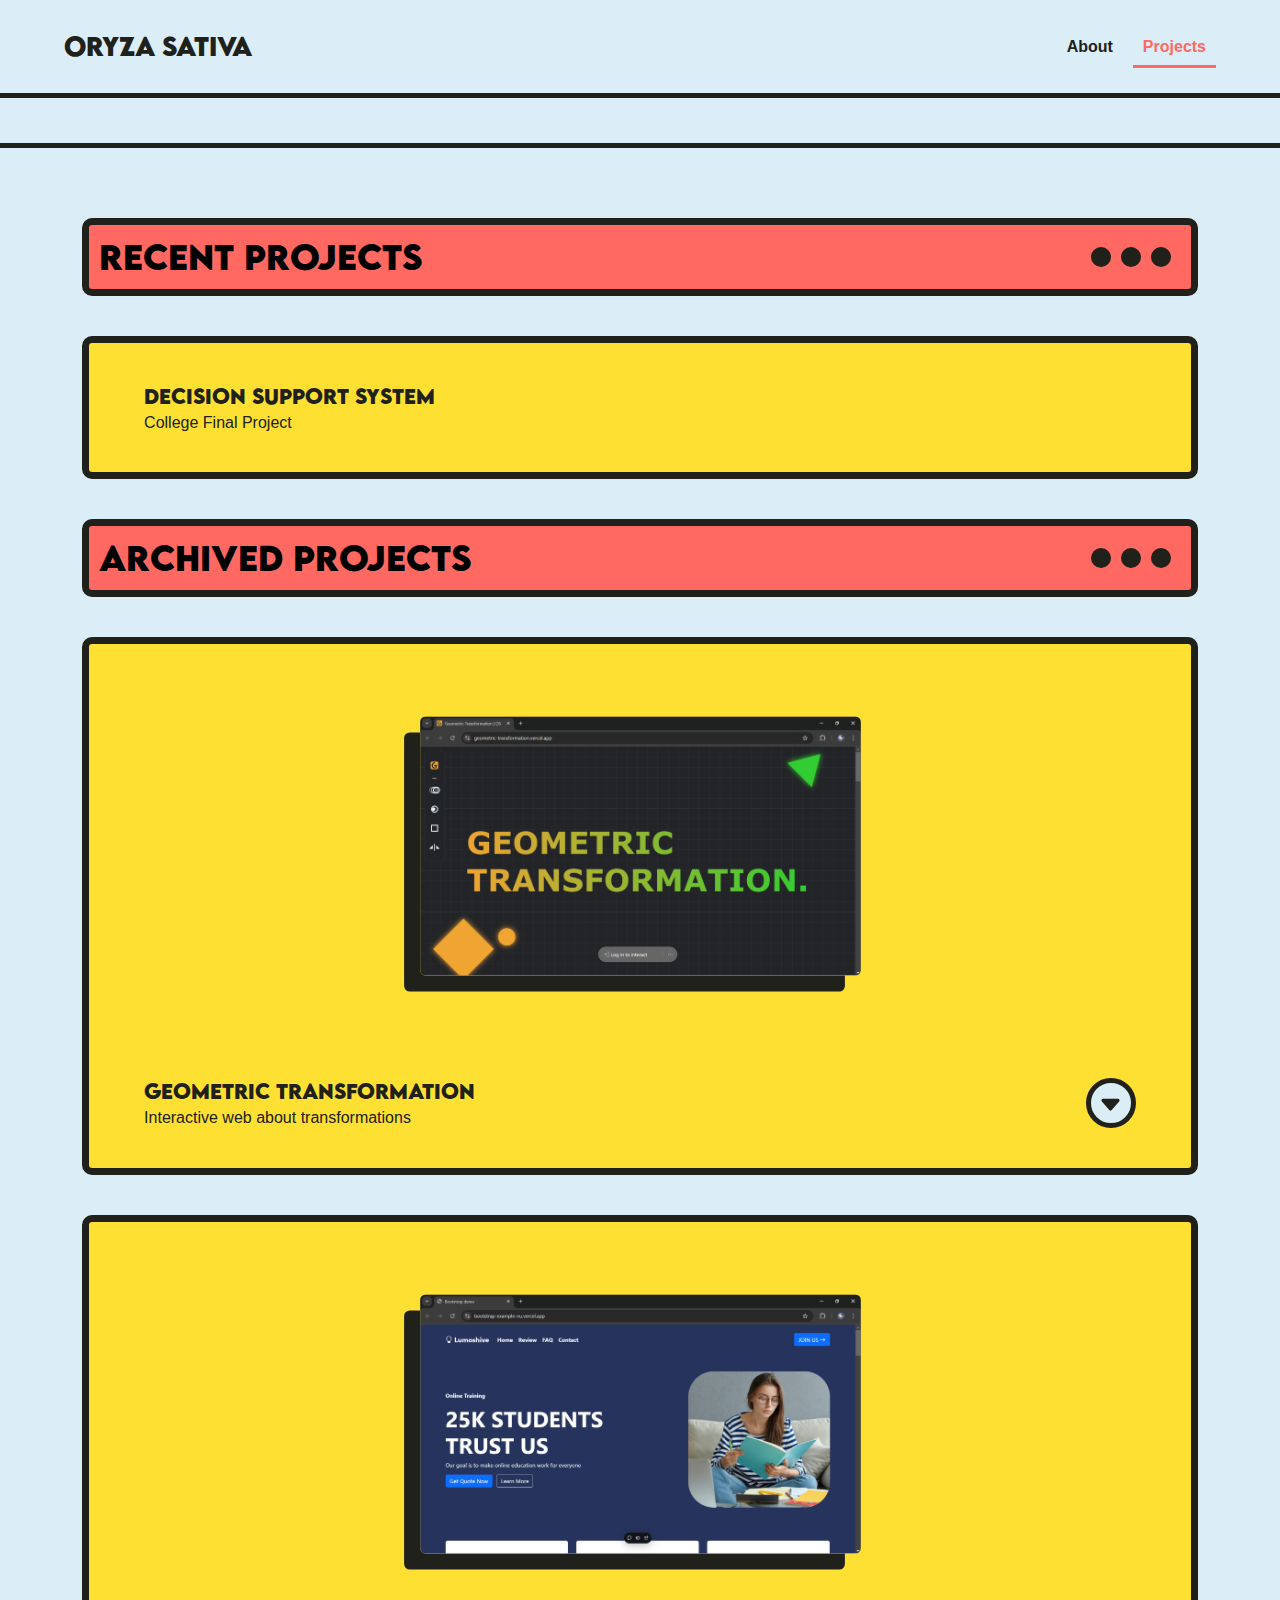
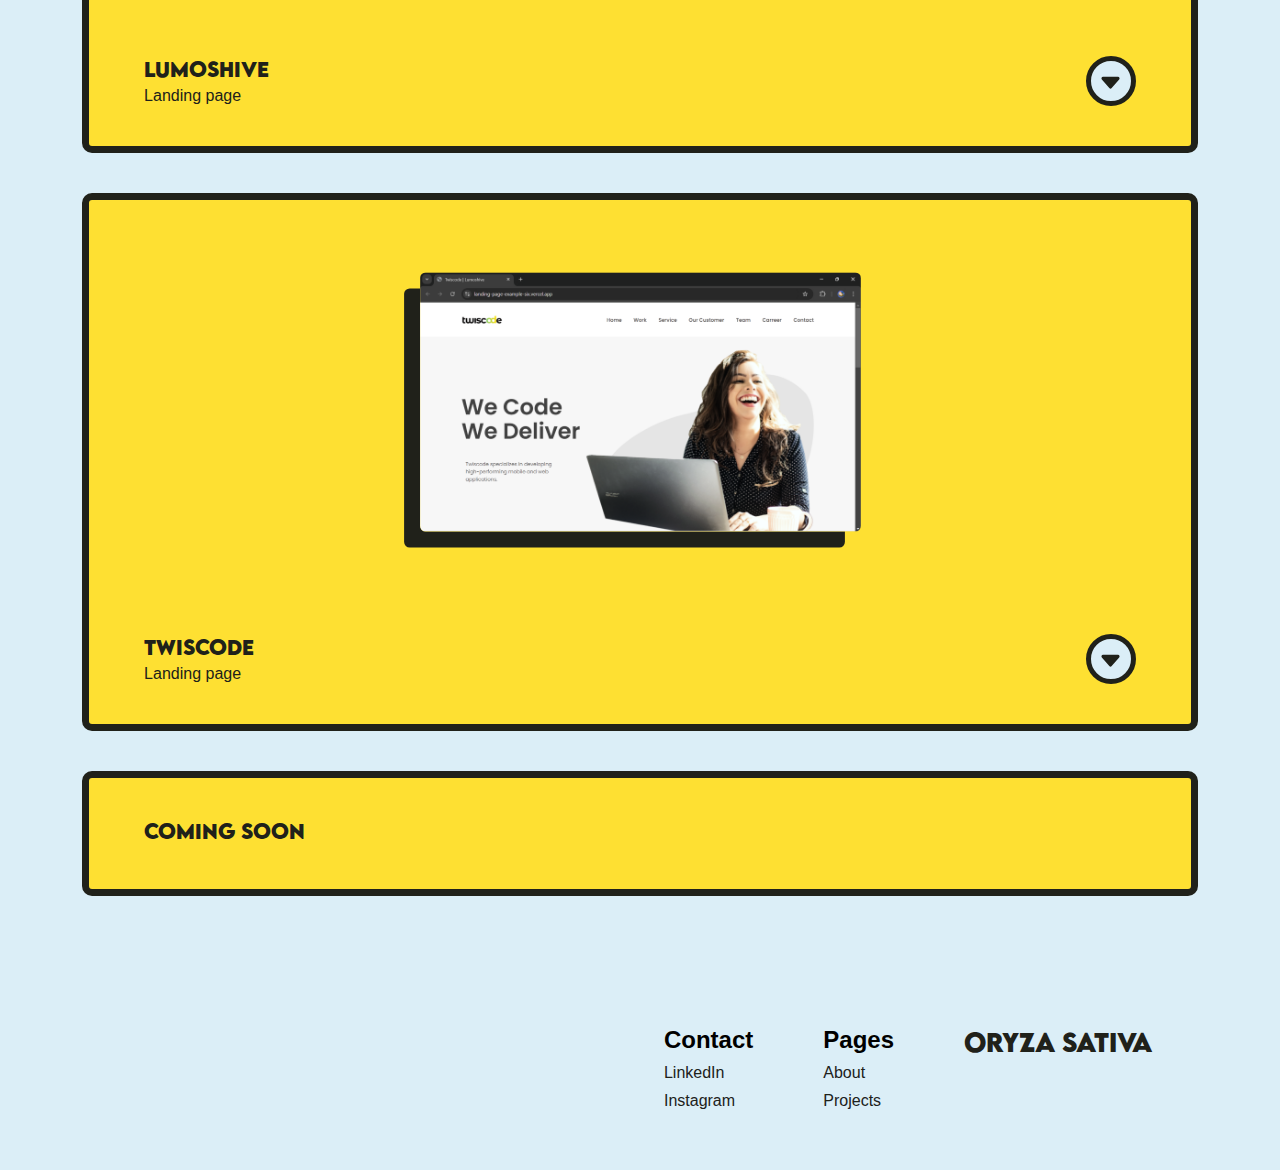
<file: projects.html>
<!DOCTYPE html>
<html lang="en">
  <head>
    <meta charset="UTF-8" />
    <meta name="viewport" content="width=device-width, initial-scale=1.0" />
    <title>Portfolio | Oryza Sativa</title>
    <meta
      name="description"
      content="Oryza Sativa, a front-end developer who loves design and programming. You can check my other projects and contact me here"
    />
    <link
      rel="shortcut icon"
      href="assets/img/favicon.png"
      type="image/x-icon"
    />
    <link
      rel="shortcut icon"
      href="assets/img/favicon@4x.png"
      type="image/x-icon"
    />
    <link rel="stylesheet" href="css/style.css" />
  </head>
  <body class="projects-page">
    <nav class="navbar">
      <a href="/" class="logo">ORYZA SATIVA</a>
      <a href="/" class="logo-short">OS</a>
      <div>
        <ul class="nav-links">
          <li><a href="/">About</a></li>
          <li>
            <a href="/" class="about-short">
              <svg
                xmlns="http://www.w3.org/2000/svg"
                width="25"
                height="25"
                fill="currentColor"
                class="bi bi-person"
                viewBox="0 0 16 16"
              >
                <path
                  d="M8 8a3 3 0 1 0 0-6 3 3 0 0 0 0 6m2-3a2 2 0 1 1-4 0 2 2 0 0 1 4 0m4 8c0 1-1 1-1 1H3s-1 0-1-1 1-4 6-4 6 3 6 4m-1-.004c-.001-.246-.154-.986-.832-1.664C11.516 10.68 10.289 10 8 10s-3.516.68-4.168 1.332c-.678.678-.83 1.418-.832 1.664z"
                />
              </svg>
            </a>
          </li>
          <li><a href="projects.html" class="active-page">Projects</a></li>
          <li>
            <a href="projects.html" class="active-page projects-short">
              <svg
                xmlns="http://www.w3.org/2000/svg"
                width="25"
                height="25"
                fill="currentColor"
                class="bi bi-window-dock"
                viewBox="0 0 16 16"
              >
                <path
                  d="M3.5 11a.5.5 0 0 0-.5.5v1a.5.5 0 0 0 .5.5h1a.5.5 0 0 0 .5-.5v-1a.5.5 0 0 0-.5-.5zm3.5.5a.5.5 0 0 1 .5-.5h1a.5.5 0 0 1 .5.5v1a.5.5 0 0 1-.5.5h-1a.5.5 0 0 1-.5-.5zm4.5-.5a.5.5 0 0 0-.5.5v1a.5.5 0 0 0 .5.5h1a.5.5 0 0 0 .5-.5v-1a.5.5 0 0 0-.5-.5z"
                />
                <path
                  d="M14 1a2 2 0 0 1 2 2v10a2 2 0 0 1-2 2H2a2 2 0 0 1-2-2V3a2 2 0 0 1 2-2zM2 14h12a1 1 0 0 0 1-1V5H1v8a1 1 0 0 0 1 1M2 2a1 1 0 0 0-1 1v1h14V3a1 1 0 0 0-1-1z"
                />
              </svg>
            </a>
          </li>
        </ul>
      </div>
    </nav>

    <div class="slider">
      <div class="link-mobile" id="link-mobile">
        <a href="/"><h3>Home</h3></a>
        <a href="projects.html#recent"><h3>Recent</h3></a>
        <a href="projects.html#archived"><h3>Archived</h3></a>
        <a href="index.html#testimoni"><h3>Testimoni</h3></a>
        <a href="index.html#contact"><h3>Contact</h3></a>
      </div>
      <div class="more-button">
        <svg
          xmlns="http://www.w3.org/2000/svg"
          width="30"
          height="30"
          fill="currentColor"
          class="bi bi-chevron-down"
          viewBox="0 0 16 16"
        >
          <path
            fill-rule="evenodd"
            d="M1.646 4.646a.5.5 0 0 1 .708 0L8 10.293l5.646-5.647a.5.5 0 0 1 .708.708l-6 6a.5.5 0 0 1-.708 0l-6-6a.5.5 0 0 1 0-.708"
          />
        </svg>
      </div>
      <div class="link-list">
        <a href="/" class="link-item" style="--position: 1"><h3>Home</h3></a>
        <a href="index.html#testimoni" class="link-item" style="--position: 2"
          ><h3>Testimoni</h3></a
        >
        <a href="projects.html#archived" class="link-item" style="--position: 3"
          ><h3>Archived</h3></a
        >
        <a href="index.html#contact" class="link-item" style="--position: 4"
          ><h3>Contact</h3></a
        >
        <a href="projects.html#recent" class="link-item" style="--position: 5"
          ><h3>Recent</h3></a
        >
        <a href="/" class="link-item" style="--position: 6"><h3>Home</h3></a>
        <a href="index.html#testimoni" class="link-item" style="--position: 7"
          ><h3>Testimoni</h3></a
        >
        <a href="projects.html#archived" class="link-item" style="--position: 8"
          ><h3>Archived</h3></a
        >
        <a href="index.html#contact" class="link-item" style="--position: 9"
          ><h3>Contact</h3></a
        >
        <a href="projects.html#recent" class="link-item" style="--position: 10"
          ><h3>Recent</h3></a
        >
      </div>
    </div>

    <main class="projects-main">
      <section class="project-list">
        <div class="project-container" id="recent">
          <div class="project-title">
            <h1>RECENT PROJECTS</h1>
            <div class="project-title-dot">
              <div class="tab-circle"></div>
              <div class="tab-circle"></div>
              <div class="tab-circle"></div>
            </div>
          </div>
        </div>
        <div class="project-container" id="archived">
          <a href="" class="project-card">
            <div class="go-button-cont">
              <div>
                <h2>Decision Support System</h2>
                <p>College Final Project</p>
              </div>
            </div>
          </a>
        </div>
        <div class="project-container">
          <div class="project-title">
            <h1>ARCHIVED PROJECTS</h1>
            <div class="project-title-dot">
              <div class="tab-circle"></div>
              <div class="tab-circle"></div>
              <div class="tab-circle"></div>
            </div>
          </div>
        </div>
        <div class="project-container">
          <a
            href="https://geometric-transformation.vercel.app/"
            class="project-card"
          >
            <img src="assets/img/p1.png" alt="" />
            <div class="go-button-cont">
              <div>
                <h2>Geometric Transformation</h2>
                <p>Interactive web about transformations</p>
              </div>
              <div class="go-button">
                <svg
                  xmlns="http://www.w3.org/2000/svg"
                  width="25"
                  height="25"
                  fill="currentColor"
                  class="bi bi-caret-right-fill"
                  viewBox="0 0 16 16"
                >
                  <path
                    d="m12.14 8.753-5.482 4.796c-.646.566-1.658.106-1.658-.753V3.204a1 1 0 0 1 1.659-.753l5.48 4.796a1 1 0 0 1 0 1.506z"
                  />
                </svg>
              </div>
            </div>
          </a>
        </div>
        <div class="project-container">
          <a
            href="https://bootstrap-example-nu.vercel.app/"
            class="project-card"
          >
            <img src="assets/img/p2.png" alt="" />
            <div class="go-button-cont">
              <div>
                <h2>Lumoshive</h2>
                <p>Landing page</p>
              </div>
              <div class="go-button">
                <svg
                  xmlns="http://www.w3.org/2000/svg"
                  width="25"
                  height="25"
                  fill="currentColor"
                  class="bi bi-caret-right-fill"
                  viewBox="0 0 16 16"
                >
                  <path
                    d="m12.14 8.753-5.482 4.796c-.646.566-1.658.106-1.658-.753V3.204a1 1 0 0 1 1.659-.753l5.48 4.796a1 1 0 0 1 0 1.506z"
                  />
                </svg>
              </div>
            </div>
          </a>
        </div>
        <div class="project-container">
          <a
            href="https://landing-page-oryza-sativas-projects.vercel.app/"
            class="project-card"
          >
            <img src="assets/img/p3.png" alt="" />
            <div class="go-button-cont">
              <div>
                <h2>Twiscode</h2>
                <p>Landing page</p>
              </div>
              <div class="go-button">
                <svg
                  xmlns="http://www.w3.org/2000/svg"
                  width="25"
                  height="25"
                  fill="currentColor"
                  class="bi bi-caret-right-fill"
                  viewBox="0 0 16 16"
                >
                  <path
                    d="m12.14 8.753-5.482 4.796c-.646.566-1.658.106-1.658-.753V3.204a1 1 0 0 1 1.659-.753l5.48 4.796a1 1 0 0 1 0 1.506z"
                  />
                </svg>
              </div>
            </div>
          </a>
        </div>
        <div class="project-container">
          <a href="" class="project-card">
            <div class="go-button-cont">
              <div>
                <h2>Coming Soon</h2>
              </div>
            </div>
          </a>
        </div>
      </section>
    </main>

    <footer>
      <div class="footer-list">
        <div class="footer-list-item">
          <h2>Contact</h2>
          <p>
            <a href="https://www.linkedin.com/in/oryza-sativa-fedvp/"
              >LinkedIn</a
            >
          </p>
          <p><a href="https://www.instagram.com/oreoryza">Instagram</a></p>
        </div>
        <div class="footer-list-item">
          <h2>Pages</h2>
          <p><a href="/">About</a></p>
          <p><a href="projects.html">Projects</a></p>
        </div>
        <h4 class="logo-footer">ORYZA SATIVA</h4>
      </div>
    </footer>

    <script src="js/main.js"></script>
  </body>
</html>
</file>
<file: css/style.css>
/* GENERAL */
@font-face {
  font-family: Lemon Milk;
  src: url(/assets/font/lemon/LEMONMILK-Bold.otf);
}

:root {
  --black: #20211a;
  --red: #ff6961;
  --yellow: #fee032;
  --blue: #dbeef7;

  --width: 130px;
  --height: 35px;
  --quantity: 10;
}

* {
  margin: 0;
  font-family: Arial, Helvetica, sans-serif;
}

html,
body {
  scroll-behavior: smooth;
}

.home-page {
  background-color: var(--yellow);
}

/* NAVIGATION BAR */
.navbar {
  display: flex;
  justify-content: space-between;
  align-items: center;
  padding: 30px 5%;
  animation: slideInDown 1.5s;
}

@keyframes slideInDown {
  0% {
    transform: translateY(-100%);
  }
  50% {
    transform: translateY(10%);
  }
  100% {
    transform: translateY(0);
  }
}

.logo {
  font-family: Lemon Milk;
  font-size: 1.5rem;
  font-weight: 700;
  color: var(--black);
  text-decoration: none;
}

.logo-footer {
  font-family: Lemon Milk;
  font-size: 1.5rem;
  font-weight: 700;
  color: var(--black);
  text-decoration: none;
}

.logo-short {
  display: none;
  font-family: Lemon Milk;
  font-size: 1.5rem;
  font-weight: 700;
  color: var(--black);
  text-decoration: none;
}

.nav-links {
  display: flex;
  list-style: none;
}

.nav-links li a {
  text-decoration: none;
  color: var(--black);
  font-weight: 700;
  margin-left: 10px;
  padding: 10px 10px;
  transition-duration: 0.3s;
}

.nav-links li a:hover {
  background-color: rgba(90, 90, 90, 0.3);
  border-radius: 20px;
}

.active-page {
  color: var(--red) !important;
  border-bottom: 3px solid var(--red);
}

.about-short {
  margin: 0;
  display: none;
}

.projects-short {
  margin: 0;
  display: none;
}

.about-header {
  display: flex;
  justify-content: space-evenly;
  align-items: center;
  padding: 60px 40px;
  animation: fadeIn 1.5s;
}

@keyframes fadeIn {
  from {
    transform: translateY(30px);
    opacity: 0;
  }
  to {
    transform: translateY(0);
    opacity: 1;
  }
}

.slider {
  width: 100%;
  height: var(--height);
  overflow: hidden;
  border-top: 5px solid var(--black);
  border-bottom: 5px solid var(--black);
  display: flex;
  align-items: center;
  justify-content: center;
  padding: 5px 0;
  background-color: var(--blue);
  transition-duration: 0.3s;
}

@keyframes slideInLeft {
  from {
    transform: translateX(100%);
  }
  to {
    transform: translateX(0);
  }
}

.link-list {
  position: relative;
  display: flex;
  justify-content: space-evenly;
  align-items: center;
  text-align: center;
  min-width: calc(var(--width) * var(--quantity));
  animation: slideInLeft 1.2s;
}

.link-item {
  width: var(--width);
  position: absolute;
  left: 100%;
  text-align: center;
  text-decoration: none;
  color: var(--black);
  border-right: 3px solid var(--black);
  transition-duration: 0.3s;
  animation: autoSlide 50s linear infinite;
  animation-delay: calc(
    (50s / var(--quantity)) * (var(--position) - 1) - 50s
  ) !important;
}

@keyframes autoSlide {
  from {
    left: 100%;
  }
  to {
    left: calc(var(--width) * -1);
  }
}

.link-item:hover {
  color: var(--red);
}

.slider:hover .link-item {
  animation-play-state: paused;
}

.link-mobile {
  display: none;
  gap: 20px;
  text-align: center;
  margin-bottom: 40px;
}

.link-mobile a {
  text-decoration: none;
  color: var(--black);
  padding: 10px;
  transition-duration: 0.3s;
}

.link-mobile a:hover {
  background-color: #ff6961;
}

.more-button {
  display: none;
  justify-content: center;
  align-items: center;
  width: 100%;
  animation: float 2s infinite;
}

.card-container {
  width: 30%;
}

.card-container:hover .img-pp {
  filter: none;
}

.card {
  display: flex;
  flex-direction: column;
  justify-content: space-between;
  align-items: center;
  width: 100%;
  border: 7px solid var(--black);
  border-radius: 10px;
  box-shadow: var(--black) -20px 20px;
  animation: float 4s infinite;
}

@keyframes float {
  0% {
    transform: translateY(0px);
  }
  50% {
    transform: translateY(-5px);
  }
  100% {
    transform: translateY(0px);
  }
}

.tab-style {
  display: flex;
  justify-content: end;
  align-items: center;
  width: 100%;
  height: 50px;
  background-color: var(--red);
  border-radius: 3px 3px 0px 0px;
  border-bottom: 7px solid var(--black);
}

.tab-circle {
  width: 20px;
  height: 20px;
  border-radius: 50%;
  background-color: var(--black);
  margin-right: 10px;
}

.img-pp {
  width: 100%;
  filter: grayscale();
  border-radius: 0px 0px 3px 3px;
}

.title {
  font-family: Lemon Milk;
  font-size: 2.7rem;
  font-weight: 700;
  color: var(--black);
}

.header-text p {
  font-size: 1.1rem;
  margin-top: 15px;
  max-width: 500px;
}

.about-main {
  padding: 100px 20px;
}

.contact-button {
  display: flex;
  justify-content: start;
  align-items: center;
  margin-top: 30px;
}

.contact-button a {
  text-decoration: none;
  color: var(--black);
  background-color: var(--blue);
  padding: 7px;
  padding-bottom: 0;
  margin-right: 10px;
  border-radius: 7px;
  border: 2px solid var(--black);
  transition-duration: 0.3s;
}

.contact-button a:hover {
  background-color: var(--red);
  box-shadow: var(--black) -3px 3px;
}

.testimoni {
  display: flex;
  flex-direction: column;
  align-items: center;
}

.testimoni-list {
  display: flex;
  flex-wrap: wrap;
  justify-content: space-evenly;
  align-items: center;
  padding: 5px;
  margin: 100px 0;
  border: 7px solid var(--black);
  border-radius: 10px;
}

.testimoni-card {
  width: 170px;
  background-image: url("https://images2.minutemediacdn.com/image/upload/c_crop,w_1410,h_793,x_0,y_80/c_fill,w_1200,ar_4:3,f_auto,q_auto,g_auto/images/voltaxMediaLibrary/mmsport/video_games/01j4kkg40rj6ansf0s30.jpg");
  background-repeat: no-repeat;
  background-size: cover;
  filter: grayscale();
  border: 7px solid var(--black);
  border-radius: 10px;
  width: 240px;
  margin: 10px;
  text-align: center;
  transition-duration: 0.3s;
}

.testimoni-card-text {
  color: transparent;
  padding: 20px;
  transition-duration: 0.3s;
}

.testimoni-card-text h1 {
  font-family: Lemon Milk;
  font-size: 2rem;
  font-weight: 700;
}

.testimoni-card-text p {
  margin-top: 10px;
}

.testimoni-card-text:hover {
  color: white;
  backdrop-filter: blur(10px);
}

.testimoni-card:hover {
  background-color: var(--blue);
}

.contact {
  display: flex;
  justify-content: space-evenly;
  align-items: center;
  padding: 100px 0;
  margin: 50px 0px;
}

.contact-me {
  display: flex;
  justify-content: center;
  align-items: center;
  background-color: var(--blue);
  padding: 20px;
  width: 30%;
  border-radius: 10px;
  border: 7px solid var(--black);
  box-shadow: var(--blue) -20px 20px 0px -7px, var(--black) -20px 20px;
}

.contact-form {
  display: flex;
  flex-direction: column;
  width: 100%;
}

.input-form {
  display: flex;
  flex-direction: column;
  margin-bottom: 10px;
}

input {
  border: none;
  border-bottom: 2px solid var(--black);
  background-color: var(--blue);
}

input:focus {
  outline: none;
  border-bottom: 2px solid var(--red);
}

textarea {
  resize: none;
  border: none;
  border-bottom: 2px solid var(--black);
  background-color: transparent;
}

textarea:focus {
  outline: none;
  border-bottom: 2px solid var(--red);
}

.button {
  margin-top: 10px;
  cursor: pointer;
  background-color: var(--red);
  border: 3px solid var(--black);
  border-radius: 10px;
  padding: 10px;
  font-family: Lemon Milk;
}

footer {
  display: flex;
  justify-content: end;
  align-items: start;
  padding: 40px 0px;
  width: 90%;
}

.footer-list {
  display: flex;
  justify-content: end;
  align-items: start;
  padding: 20px 0;
}

.footer-list-item {
  margin-right: 70px;
}

.footer-list-item p {
  margin-top: 10px;
}

.footer-list-item p a {
  text-decoration: none;
  font-size: 1rem;
  color: var(--black);
}

.footer-list-item p a:hover {
  color: var(--red);
  text-decoration: underline;
}

/* PROJECTS PAGE */
.projects-page {
  background-color: var(--blue);
}

.projects-main {
  padding: 50px 20px;
  animation: fadeIn 1.5s;
}

.project-list {
  display: flex;
  flex-direction: column;
  align-items: center;
  justify-content: center;
}

.project-container {
  display: flex;
  justify-content: center;
  align-items: center;
  padding: 20px 0px;
  width: 90%;
}

.project-title {
  display: flex;
  justify-content: space-between;
  width: 100%;
  background-color: var(--red);
  border: 7px solid var(--black);
  border-radius: 10px;
  padding: 10px;
}

.project-title h1 {
  font-family: Lemon Milk;
  font-size: 2rem;
}

.project-title-dot {
  display: flex;
  align-items: center;
}

.project-card {
  display: flex;
  flex-direction: column;
  align-items: center;
  justify-content: center;
  width: 100%;
  padding: 40px 0;
  text-decoration: none;
  color: var(--black);
  background-color: var(--yellow);
  border: 7px solid var(--black);
  border-radius: 10px;
  gap: 70px;
  transition-duration: 0.3s;
}

.project-card:hover {
  transform: scale(1.05);
}

.project-card img {
  width: 50%;
  border-radius: 7px;
  box-shadow: var(--black) -20px 20px;
  transform: scale(0.8);
}

.go-button-cont {
  display: flex;
  width: 90%;
  justify-content: space-between;
  align-items: center;
}

.go-button-cont h2 {
  font-family: Lemon Milk;
  font-size: 1.2rem;
  color: var(--black);
  margin-bottom: 5px;
}

.go-button {
  display: flex;
  justify-content: center;
  align-items: center;
  width: 40px;
  height: 40px;
  border-radius: 50%;
  border: 5px solid var(--black);
  background-color: var(--blue);
  transition-duration: 0.3s;
  transform: rotate(90deg);
}

.project-card:hover .go-button {
  background-color: var(--red);
  transform: rotate(0deg);
}

/* RESPONSIVE */
@media screen and (max-width: 550px) {
  .go-button-cont {
    flex-direction: column;
  }

  .go-button {
    margin-top: 20px;
  }

  .logo {
    display: none;
  }

  .logo-short {
    display: flex;
  }

  .nav-links li a {
    display: none;
  }

  .about-short {
    display: flex !important;
  }

  .projects-short {
    display: flex !important;
  }

  footer {
    flex-direction: column;
    margin-left: 40px;
    width: fit-content;
  }

  .footer-list {
    flex-direction: column;
    gap: 40px;
  }

  .project-title-dot {
    display: none;
  }

  .link-list {
    display: none;
  }

  .slider {
    flex-direction: column;
    position: sticky;
    top: 0;
    z-index: 1;
  }

  .slider.active {
    height: 400px;
  }

  .link-mobile.active {
    display: flex;
    flex-direction: column;
    width: 90%;
  }

  .more-button {
    display: flex;
  }
}

@media screen and (max-width: 980px) {
  .card-container {
    width: 50%;
  }

  .about-header {
    flex-direction: column;
    gap: 40px;
  }

  .contact {
    flex-direction: column;
    gap: 100px;
  }

  .contact-me {
    width: 70%;
  }

  .title {
    margin-top: 20px;
  }
}
</file>
